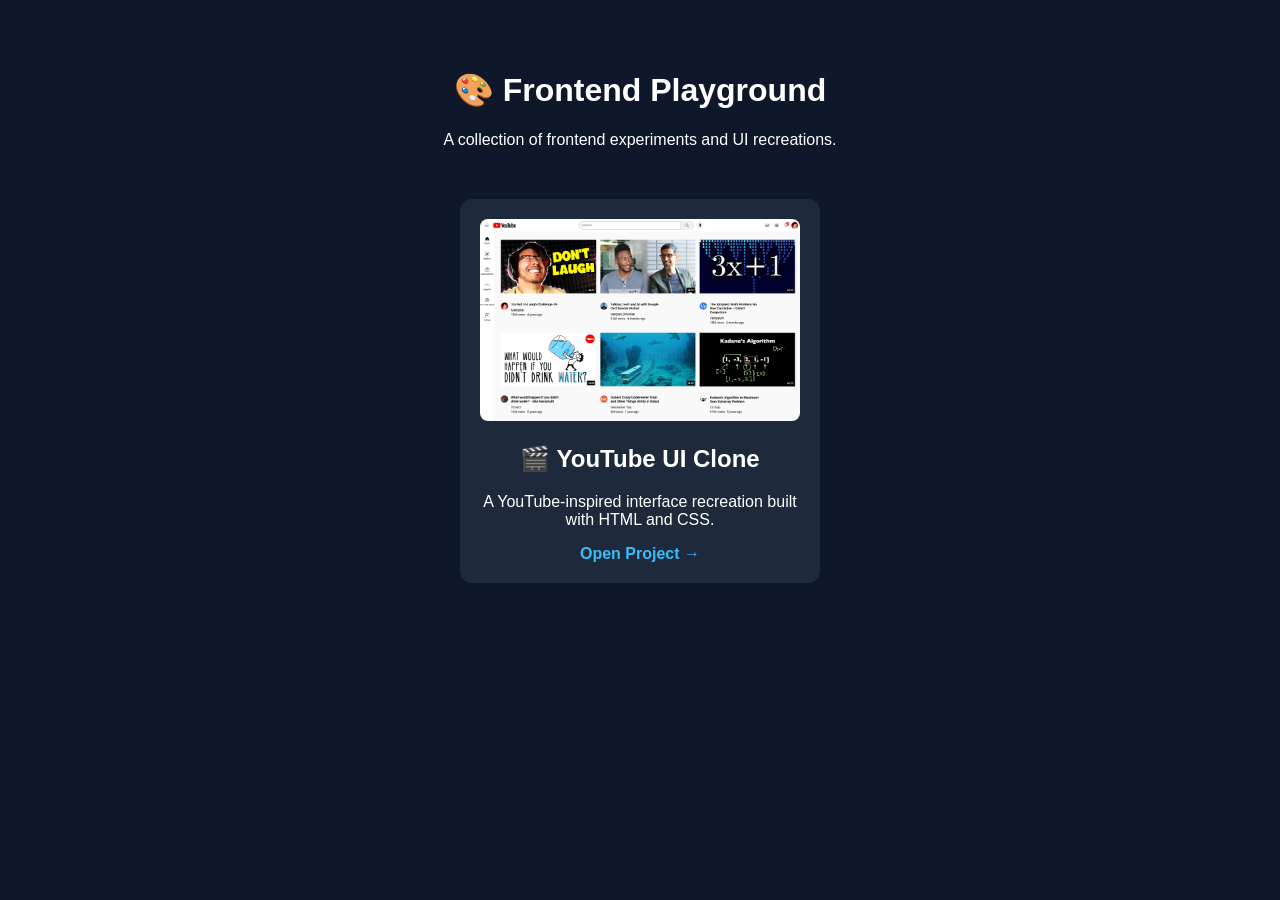
<file: index.html>
<!DOCTYPE html>
<html lang="en">
<head>
  <meta charset="UTF-8">
  <meta name="viewport" content="width=device-width, initial-scale=1.0">
  <title>Frontend Playground</title>

  <style>
    body{
      font-family: Arial, sans-serif;
      background:#0f172a;
      color:white;
      margin:0;
      padding:50px;
    }

    h1{
      text-align:center;
    }

    .projects{
      display:flex;
      justify-content:center;
      margin-top:50px;
    }

    .card{
      background:#1e293b;
      padding:20px;
      border-radius:12px;
      width:320px;
      text-align:center;
    }

    .card img{
      width:100%;
      border-radius:8px;
    }

    a{
      color:#38bdf8;
      text-decoration:none;
      font-weight:bold;
    }
  </style>
</head>
<body>

<h1>🎨 Frontend Playground</h1>

<p style="text-align:center;">
A collection of frontend experiments and UI recreations.
</p>

<div class="projects">

  <div class="card">

    <img src="./assets/screenshots/youtube-ui.png" alt="YouTube UI Clone">

    <h2>🎬 YouTube UI Clone</h2>

    <p>
      A YouTube-inspired interface recreation built with HTML and CSS.
    </p>

    <a href="./youtube-ui-clone/index.html">
      Open Project →
    </a>

  </div>

</div>

</body>
</html>
</file>
